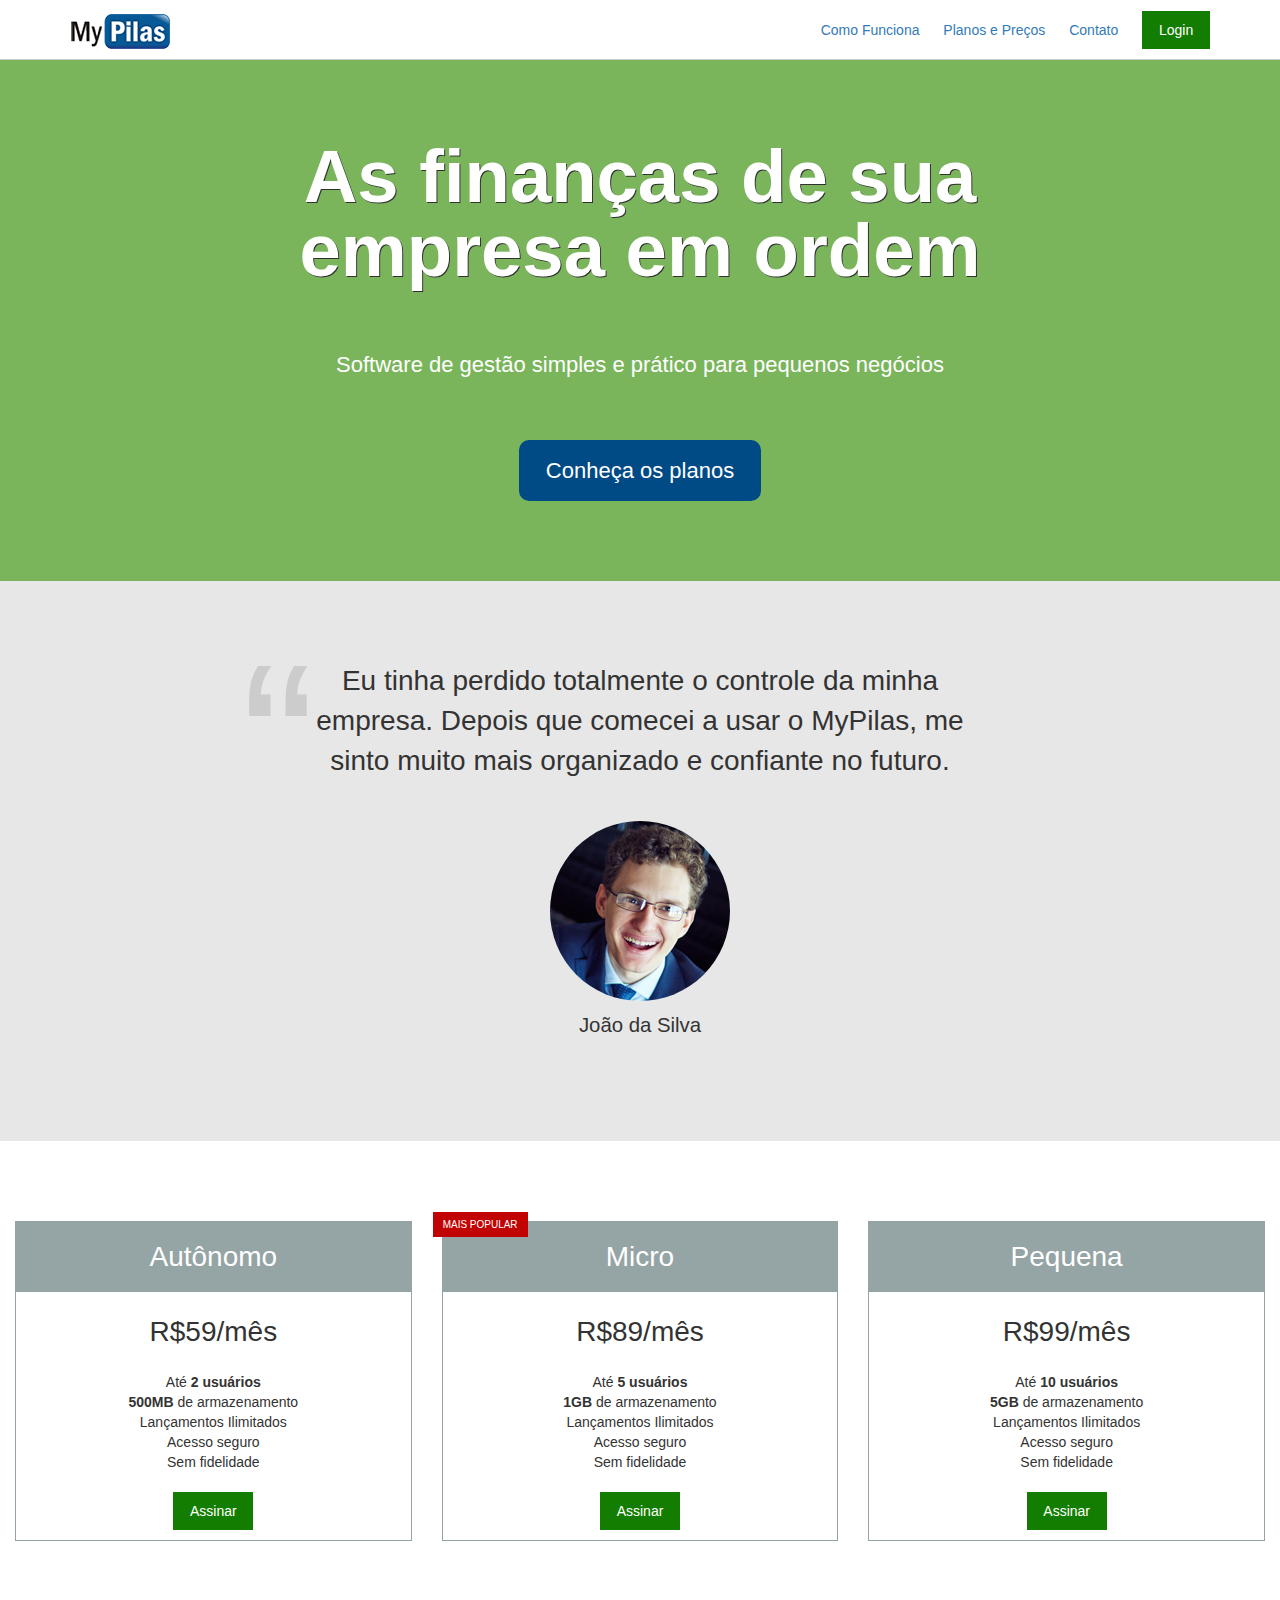
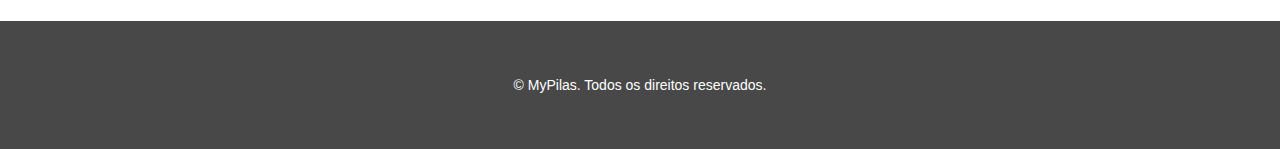
<file: index.html>
<!DOCTYPE html>

<html>

    <head>
        <meta charset="UTF-8">
        <meta name="viewport" content="width=device-width, initial-scale=1.0">
        <title>My Pilas</title>
        <link rel="stylesheet" href="css/bootstrap-grid.min.css">
        <link rel="stylesheet" href="css/base.css">
        <link rel="stylesheet" href="css/layout.css">
        <link rel="stylesheet" href="css/componentes.css">
    </head>

    <body>

        <header class="layout-cabecalho  layout-cabecalho--home">
            <div class="container">
                <nav class="navegacao">
                    <img src="img/logo.png" width="100" height="35" alt="MyPilas">

                    <div class="navegacao__menu">
                        <button class="botao-chaveador  js-botao-chaveador"></button>

                        <ul class="menu js-menu">
                            <li class="menu__item">
                                <a href="#">Como Funciona</a>
                            </li>
                            <li class="menu__item">
                                <a href="#planos">Planos e Preços</a>
                            </li>
                            <li class="menu__item">
                                <a href="#">Contato</a>
                            </li>
                            <li class="menu__item  menu__item--botao">
                                <a href="#" class="botao  botao--login">Login</a>
                            </li>
                        </ul>
                        

                    </div>
                </nav>
            </div>
        </header>

        <section>
            <div class="layout-chamada">
                <div class="container">
                  <div class="chamada">
                        <h1 class="chamada__titulo">As finanças de sua empresa em ordem</h1>
                        <p class="chamada__subtitulo">Software de gestão simples e prático para pequenos negócios</p>
                        
                        <div class="chamada__acao">
                            <a href="#planos" class="botao  botao--principal">Conheça os planos</a>
                        </div>

                  </div>
                </div>
            </div>
        </section>

        <div class="layout-depoimento">
            <div class="container">
                <div class="depoimento">
                    <blockquote>
                        Eu tinha perdido totalmente o controle da minha empresa.
                        Depois que comecei a usar o MyPilas, me sinto muito mais organizado e confiante no futuro.
                    </blockquote>
                    
                    <div class="depoimento__autor">
                        <img src="img/joao-da-silva.jpg" width="180" height="180" alt="João da Silva">
                        <p>João da Silva</p>
                    </div>
                </div>
            </div>
        </div>


        <div id="planos" class="layout-planos">
            <div class="container-fluid">
                <div class="row">

                    <div class="col-sm-4">
                        <article class="plano">
                            <h2 class="plano__cabecalho">Autônomo</h2>
                            <div class="plano__preco">R$59/mês</div>
                            <ul class="plano__caracteristicas">
                                <li>Até <strong>2 usuários</strong></li>
                                <li><strong>500MB</strong> de armazenamento</li>
                                <li>Lançamentos Ilimitados</li>
                                <li>Acesso seguro</li>
                                <li>Sem fidelidade</li>
                            </ul>
                            <footer class="plano__rodape">
                                <a href="assine.html" class="botao  botao--assinar">Assinar</a>
                            </footer>
                        </article>
                    </div>

                    <div class="col-sm-4">
                        <article class="plano  plano--mais-popular">
                            <h2 class="plano__cabecalho">Micro</h2>
                            <div class="plano__preco">R$89/mês</div>
                            <ul class="plano__caracteristicas">
                                <li>Até <strong>5 usuários</strong></li>
                                <li><strong>1GB</strong> de armazenamento</li>
                                <li>Lançamentos Ilimitados</li>
                                <li>Acesso seguro</li>
                                <li>Sem fidelidade</li>
                            </ul>
                            <footer class="plano__rodape">
                                <a href="assine.html" class="botao  botao--assinar">Assinar</a>
                            </footer>  
                        </article>
                    </div>

                    <div class="col-sm-4  ultima-coluna">
                        <article class="plano">
                            <h2 class="plano__cabecalho">Pequena</h2>
                            <div class="plano__preco">R$99/mês</div>
                            <ul class="plano__caracteristicas">
                                <li>Até <strong>10 usuários</strong></li>
                                <li><strong>5GB</strong> de armazenamento</li>
                                <li>Lançamentos Ilimitados</li>
                                <li>Acesso seguro</li>
                                <li>Sem fidelidade</li>
                            </ul>
                            <footer class="plano__rodape">
                                <a href="assine.html" class="botao  botao--assinar">Assinar</a>
                            </footer>  
                        </article>
                    </div>

                </div>
            </div>
        </div>

        <footer>
            <div class="layout-rodape">
                <div class="container">
                    <p>&copy; MyPilas. Todos os direitos reservados.</p>
                </div>
            </div>
        </footer>

        <script src="js/app.js"></script>

    </body>

</html>
</file>
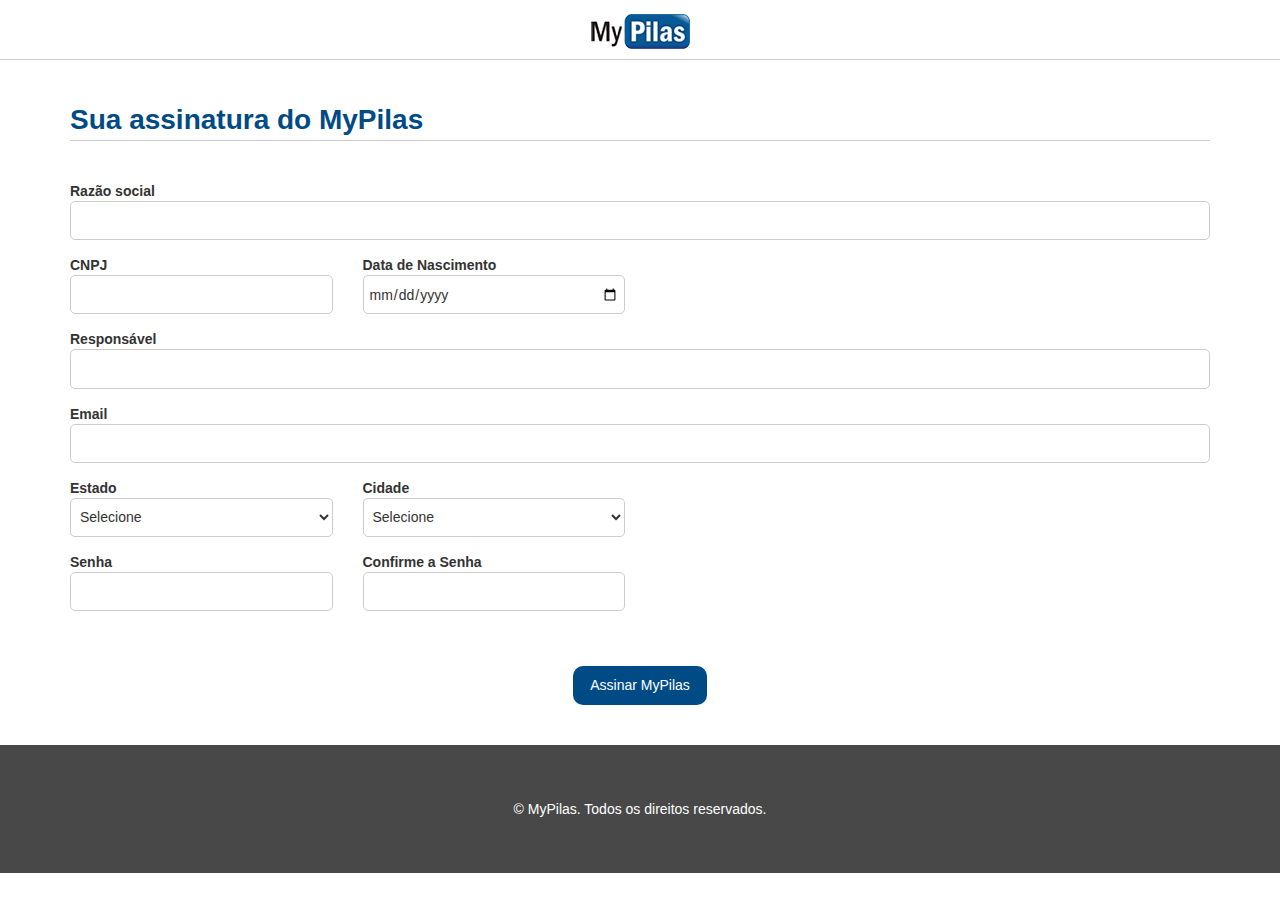
<file: assine.html>
<!DOCTYPE html>

<html>

    <head>
        <meta charset="UTF-8">
        <meta name="viewport" content="width=device-width, initial-scale=1">
        <title>My Pilas</title>
        <link rel="stylesheet" href="css/bootstrap-grid.min.css">
        <link rel="stylesheet" href="css/base.css">
        <link rel="stylesheet" href="css/layout.css">
        <link rel="stylesheet" href="css/componentes.css">
    </head>

    <body>
        <header class="layout-cabecalho">
            <div class="container">
                <nav class="navegacao  navegacao--asinatura">
                    <a href="index.html"><img src="img/logo.png" width="100" height="35" alt="MyPilas"></a>
                </nav>
            </div>
        </header>

        <main class="layout-assinatura">
            <div class="container">

                <form action="#" method="post">
                    <h1 class="titulo-formulario">Sua assinatura do MyPilas</h1>
                    
                    <div class="grupo-entrada">
                        <label for="razao-social">Razão social</label>
                        <input type="text" name="razaoSocial" id="razao-social" class="campo" required>
                    </div>
                    
                    <div class="row">
                        <div class="col-sm-3">
                            <div class="grupo-entrada">
                                <label for="cnpj">CNPJ</label>
                                <input type="text" name="cnpj" id="cnpj" class="campo" required>
                            </div>
                        </div>
                        
                        <div class="col-sm-3">
                            <div class="grupo-entrada">
                                <label for="data-nascimento">Data de Nascimento</label>
                                <input type="date" name="dataDeNascimento" id="data-nascimento" class="campo" required>
                            </div>
                        </div>
                    </div>

                    <div class="grupo-entrada">
                        <label for="responsavel">Responsável</label>
                        <input type="text" name="responsavel" id="responsavel" class="campo" required>
                    </div>

                    <div class="grupo-entrada">
                        <label for="email">Email</label>
                        <input type="text" name="email" id="email" class="campo" required>
                    </div>

                    <div class="row">
                        <div class="col-sm-3">
                            <div class="grupo-entrada">
                                <label for="estado">Estado</label>
                                <select name="estado" id="estado" class="campo" required>
                                    <option>Selecione</option>
                                    <option value="MG">Minas Gerais</option>
                                    <option value="SP">São Paulo</option>
                                    <option value="ES">Espírito Santo</option>
                                </select>
                            </div>
                        </div>
                        <div class="col-sm-3">
                            <div class="grupo-entrada">
                                <label for="cidade">Cidade</label>
                                <select name="cidade" id="cidade" class="campo" required>
                                    <option>Selecione</option>
                                    <option value="1">Colatina</option>
                                    <option value="1">Vitória</option>
                                    <option value="1">Cachoeiro</option>
                                </select>
                            </div>
                        </div>
                    </div>

                    <div class="row">
                        <div class="col-sm-3">
                            <div class="grupo-entrada">
                                <label for="senha">Senha</label>
                                <input type="password" name="senha" id="senha" class="campo" required>
                            </div>
                        </div>

                        <div class="col-sm-3">
                            <div class="grupo-entrada">
                                <label for="confirmacao-senha">Confirme a Senha</label>
                                <input type="password" name="confirmacaoSenha" id="confirmacao-senha" class="campo" required>
                            </div>
                        </div>

                    </div>




                    <div style="text-align: center; margin-top: 40px;">
                        <input type="submit" value="Assinar MyPilas" class="botao  botao--principal">
                    </div>

                </form>
            </div>

        </main>
        
        <footer class="layout-rodape">
            <div class="container">
                <p>&copy; MyPilas. Todos os direitos reservados.</p>
            </div>
        </footer>

    </body>

</html>
</file>
<file: css/base.css>
/* 
    BASE 
*/
html {
    font-size: 62.5%;
}

body {
    margin: 0;
    
    font-family: Arial, Helvetica, sans-serif;
    font-size: 1.4rem;
}
</file>
<file: css/layout.css>
/*  
    LAYOUT
*/

.layout-cabecalho {
    height: 60px;
    line-height: 60px;
    border-bottom: 1px solid #ccc;

    background-color: #ffffff;
}

.layout-cabecalho--home { 
    
    position: fixed;
    top: 0;
    right: 0;
    left: 0;
    z-index: 9999;
}

.layout-planos {
    padding: 80px 0;
}

.layout-chamada {
    margin-top: 60px;
    padding: 80px 0;

    background-color: #7ab55c;
}

.layout-depoimento {
    padding: 80px 0;
    background-color: #e7e7e7;
}

.layout-rodape {
    padding: 40px 0;

    background-color: #484848;

    color: #ffffff;
    text-align: center;
}

@media (max-width: 749px){
    .layout-planos .row > div:not(.ultima-coluna){
        margin-bottom: 40px;
    }
}

.layout-assinatura {
    padding: 40px 0;
}
</file>
<file: css/componentes.css>
/*
    PLANO
*/

.plano {
    position: relative;

    padding: 10px;
    border: 1px solid #95a4a5;

    font-size: 1.4rem; /*14px*/
}

.plano--mais-popular::after {
    position: absolute;
    top: -10px;
    left: -10px;

    padding: 0 10px;

    background-color: #c20303;
    color: #fff;

    font-size: 0.7142em;
    line-height: 2.5em;

    content: "MAIS POPULAR";
}

.plano__cabecalho {
    margin: -10px;
    margin-bottom: 0;
    
    background-color: #95a4a5;
    color: #ffffff;

    text-align: center;
    font-weight: normal;
    font-size: 2em;
    line-height: 2.5;
}

.plano__preco {
    margin: 20px 0;

    text-align: center;
    font-size: 2em;
}

.plano__caracteristicas {
    padding: 0;
    margin: 20px 0;

    font-size: 1em;

    list-style: none;
}

.plano__caracteristicas > li {
    text-align: center;
}

.plano__rodape {
    text-align: center;
}

/*
    BOTÃO
*/

.botao {
    display: inline-block;
    padding: 0.8em 1.2em;
    border: none;

    color: #fff;
    background-color: #bbb;
    
    line-height: normal;
    text-decoration: none;
}

.botao:hover, .botao:focus {
    background-color: #aaa;
    color: #fff;

    text-decoration: none;
}

.botao--assinar, .botao--login {
    background-color: #127d00;
}

.botao--assinar:hover, .botao--assinar:focus
.botao--login:hover, .botao--login:focus {
    background-color: #0e6400;
}

.botao--principal {
    background-color: #004b86;

    border-radius: 10px;
}

.botao--principal:hover, .botao--principal:focus {
    background-color: #003b6a;
}


/*
    CHAMADA
*/

.chamada {
    font-size: 1.6rem;
    text-align: center;
}

.chamada__titulo {
    margin: 0;
    
    color: #fff;

    font-size: 3.375em;
    line-height: 1;
    text-shadow: 1px 1px #313131 ;
}

.chamada__subtitulo {
    margin: 60px 0;

    color: #fff;

    font-size: 1em;
}

.chamada__acao {
    font-size:  1em;
}

@media (min-width: 992px) {
    .chamada {
        padding-right: 10%;
        padding-left: 10%;

        font-size: 2.2rem;
    }
}

/*
    DEPOIMENTO
*/

.depoimento {
    font-size: 2.2rem;
}

@media (min-width: 992px){
    .depoimento {
        padding-left: 15%;
        padding-right: 15%;

        font-size: 2.8rem;
    }
}

.depoimento > blockquote {
    position: relative;

    margin: 0;
    padding: 0 60px;
    
    text-align: center;
    font-size: 1em;
}

.depoimento > blockquote::before {
    position: absolute;
    left: 0;
    top: -0.35em;

    color: #ccc;

    font-size: 8em; /* 176px */

    content: "\201C";
}

.depoimento__autor {
    margin-top: 40px;

    text-align: center;
    font-size: 0.7272em;
}

.depoimento__autor > img{
    border-radius: 50%;
}

.depoimento__autor > p{
    margin-top: 10px;
}

/*
    NAVEGAÇÃO
*/

.navegacao {
}


.navegacao--asinatura {
    text-align: center;
}

.navegacao__menu {
    float: right;
}


/*
    BOTAO-CHAVEADOR
*/

.botao-chaveador {
    width: 24px;
    height: 24px;
    border: 0;

    background: none;
    background-image: url("../img/bars.png");

    outline: none;
}

@media (min-width: 992px){
    .botao-chaveador {
        display: none;
    }
}

/*
    MENU
*/

.menu {
    margin: 0;

    font-size: 1.4rem;

    list-style: none;
}

@media (max-width: 991px){
    .menu {
        position: fixed;
        top: 0;
        left: 0;
        bottom: 0;
    
        display: none;
        width: 200px;
        padding: 20px;
        border-right: 1px solid #eee;
    
        background-color: #fbfbfb;
    }

    .menu--exibindo {
        display: block;
    }

    .menu__item {
        display: block;
    
        line-height: 3;
    }
    
    .menu__item--botao {
        margin-top: 20px;
    }
}


@media (min-width: 992px) {
    .menu__item{
        display: inline-block;
        padding-right: 20px;
    }

    .menu__item:last-of-type {
        padding-right: 0px;
    }
}

/*
    TITULO FORMULARIO
*/

.titulo-formulario {
    margin: 0;
    margin-bottom: 40px;

    border-bottom: 1px solid #ccc;

    font-size: 2.8rem;
    font-weight: bold;
    color: #004b86;
}

/*
    GRUPO-ENTRADA
*/

.grupo-entrada {
    margin-bottom: 15px;
}


.grupo-entrada > label {
    display: block;

    font-weight: bold;
}

/*
    CAMPO
*/

.campo {
    display: block;
    width: 100%;
    height: 2.8em;

    padding: 5px;
    border: 1px solid #ccc;
    border-radius: 5px;

    background-color: #fff;
    
    font-size: 1.4rem;
}
</file>
